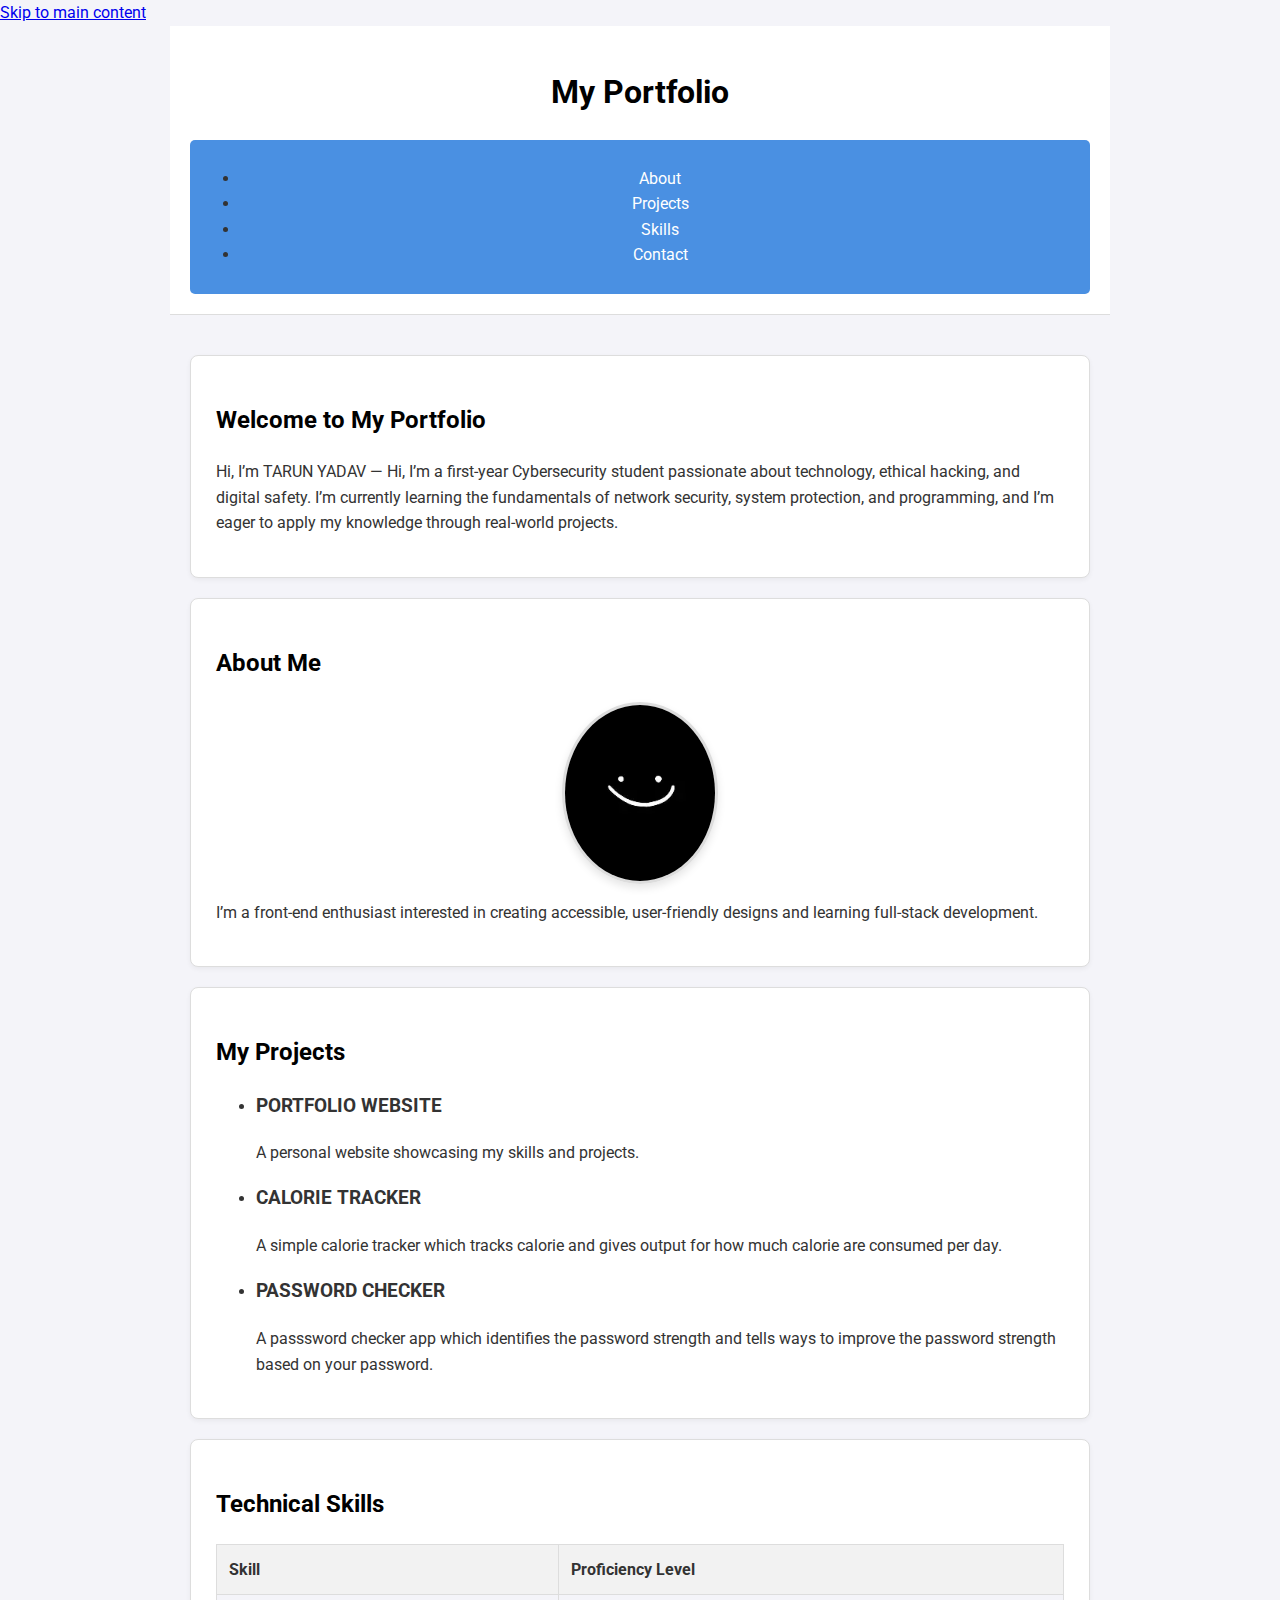
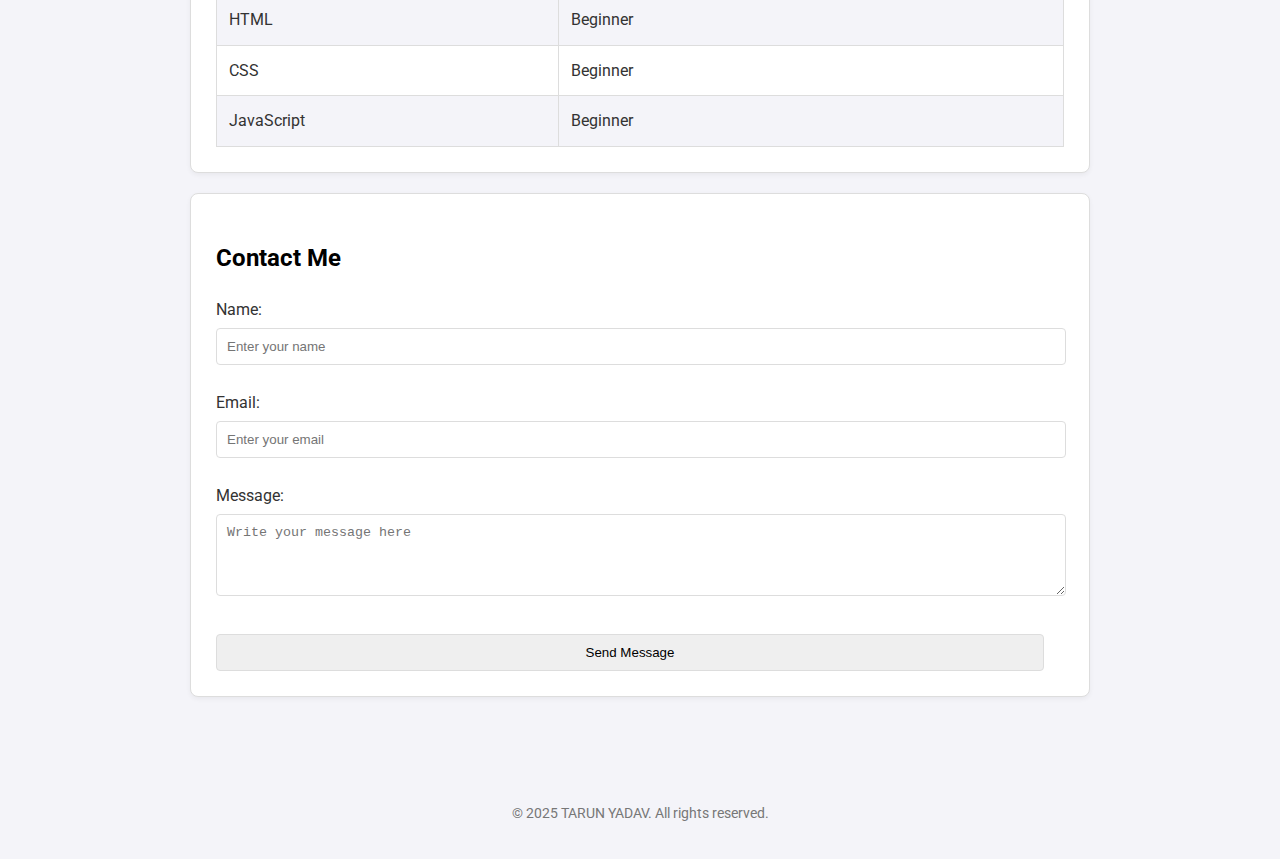
<file: my protfolio/Lab2/index.html>
<!DOCTYPE html>
<html lang="en">
<head>
  <meta charset="UTF-8">
  <meta name="viewport" content="width=device-width, initial-scale=1.0">
  <title>My Portfolio</title>
<link rel="stylesheet" href="/my protfolio/Lab2/style.css">
</head>
<body>

  <!-- Accessibility -->
  <a href="#main-content">Skip to main content</a>

  <!-- Header & Navigation -->
  <header>
    <h1>My Portfolio</h1>
    <nav>
      <ul>
        <li><a href="#about">About</a></li>
        <li><a href="#projects">Projects</a></li>
        <li><a href="#skills">Skills</a></li>
        <li><a href="#contact">Contact</a></li>
      </ul>
    </nav>
  </header>

  <!-- Main Content -->
  <main id="main-content">

    <!-- Hero Section -->
    <section id="hero">
      <h2>Welcome to My Portfolio</h2>
      <p>Hi, I’m TARUN YADAV — Hi, I’m a first-year Cybersecurity student passionate about technology, ethical hacking, and digital safety. I’m currently learning the fundamentals of network security, system protection, and programming, and I’m eager to apply my knowledge through real-world projects.</p>
    </section>

    <!-- About Section -->
    <section id="about">
      <h2>About Me</h2>
      <img src="./pfpforportfolio.webp" alt="Profile picture of TARUN YADAV" width="150">
      <p>I’m a front-end enthusiast interested in creating accessible, user-friendly designs and learning full-stack development.</p>
    </section>

    <!-- Projects Section -->
    <section id="projects">
      <h2>My Projects</h2>
      <ul>
        <li><article><h3>PORTFOLIO WEBSITE</h3><p>A personal website showcasing my skills and projects.</p></article></li>
        <li><article><h3>CALORIE TRACKER </h3><p>A simple calorie tracker which tracks calorie and gives output for how much calorie are consumed per day.</p></article></li>
        <li><article><h3>PASSWORD CHECKER</h3><p>A passsword checker app which identifies the password strength and tells ways to improve the password strength based on your password.</p></article></li>
      </ul>
    </section>

    <!-- Skills Section -->
    <section id="skills">
      <h2>Technical Skills</h2>
      <table border="1" cellpadding="8">
        <tr>
          <th>Skill</th>
          <th>Proficiency Level</th>
        </tr>
        <tr>
          <td>HTML</td>
          <td>Beginner </td>
        </tr>
        <tr>
          <td>CSS</td>
          <td>Beginner</td>
        </tr>
        <tr>
          <td>JavaScript</td>
          <td>Beginner</td>
        </tr>
      </table>
    </section>

    <!-- Contact Section -->
    <section id="contact">
      <h2>Contact Me</h2>
      <form action="#" method="post">
        <label for="name">Name:</label><br>
        <input type="text" id="name" name="name" placeholder="Enter your name" required><br><br>

        <label for="email">Email:</label><br>
        <input type="email" id="email" name="email" placeholder="Enter your email" required><br><br>

        <label for="message">Message:</label><br>
        <textarea id="message" name="message" rows="4" placeholder="Write your message here" required></textarea><br><br>

        <input type="submit" value="Send Message">
      </form>
    </section>

  </main>

  <!-- Footer -->
  <footer>
    <p>&copy; 2025 TARUN YADAV. All rights reserved.</p>
  </footer>

</body>
</html>
</file>
<file: my protfolio/Lab2/style.css>
@import url('https://fonts.googleapis.com/css2?family=Roboto:wght@400;700&display=swap');

:root {
    --primary-bg-color: #f4f4f9;      
    --header-footer-bg: #ffffff;    
    --primary-text-color: #333333;
    --accent-color: #4a90e2;         
    --border-color: #dddddd;         
}

body {
    font-family: 'Roboto', sans-serif;
    margin: 0;
    padding: 0;
    background-color: var(--primary-bg-color);
    color: var(--primary-text-color);
    line-height: 1.6;
}

header, main, footer {
    max-width: 900px;
    margin: 0 auto;
    padding: 20px;
}

header {
    background-color: var(--header-footer-bg);
    text-align: center;
    border-bottom: 1px solid var(--border-color);
}

footer {
    text-align: center;
    margin-top: 30px;
    font-size: 0.9em;
    color: #777;
}

h1, h2 {
    color: #000;
}


nav {
    background-color: var(--accent-color);
    padding: 10px;
    border-radius: 5px;
    text-align: center;
    margin-top: 15px;
}

nav a {
    color: white;
    text-decoration: none; 
    padding: 10px 15px;
    margin: 0 5px;
}

nav a:hover {
    background-color: #357abd;
    border-radius: 5px;
}


section {
    background-color: #ffffff;
    margin: 20px 0;
    padding: 25px;
    border: 1px solid var(--border-color);
    border-radius: 8px;
    box-shadow: 0 2px 5px rgba(0,0,0,0.05);
}

#about img {
    border-radius: 50%; 
    border: 3px solid var(--border-color);
    box-shadow: 0 4px 8px rgba(0,0,0,0.1);
    display: block;
    margin: 0 auto 15px;
}


table {
    width: 100%;
    border-collapse: collapse;
    margin-top: 15px;
}

th, td {
    padding: 12px;
    border: 1px solid var(--border-color);
    text-align: left;
}

th {
    background-color: #f2f2f2;
    font-weight: bold;
}

tr:nth-child(even) {
    background-color: var(--primary-bg-color);
}


button {
    background-color: var(--accent-color);
    color: white;
    border: none;
    padding: 12px 20px;
    border-radius: 5px; 
    cursor: pointer;
    font-size: 1em;
}

button:hover {
    background-color: #357abd; 
}

input, textarea {
    width: calc(100% - 20px);
    padding: 10px;
    margin-top: 5px;
    border: 1px solid var(--border-color);
    border-radius: 4px;
}

.back-to-top {
    position: fixed;
    bottom: 20px;
    right: 20px;
    background-color: var(--accent-color);
    color: white;
    padding: 10px 15px;
    border-radius: 5px;
    text-decoration: none;
    box-shadow: 0 2px 5px rgba(0,0,0,0.2);
}

.back-to-top:hover {
    background-color: #357abd;

}
</file>
